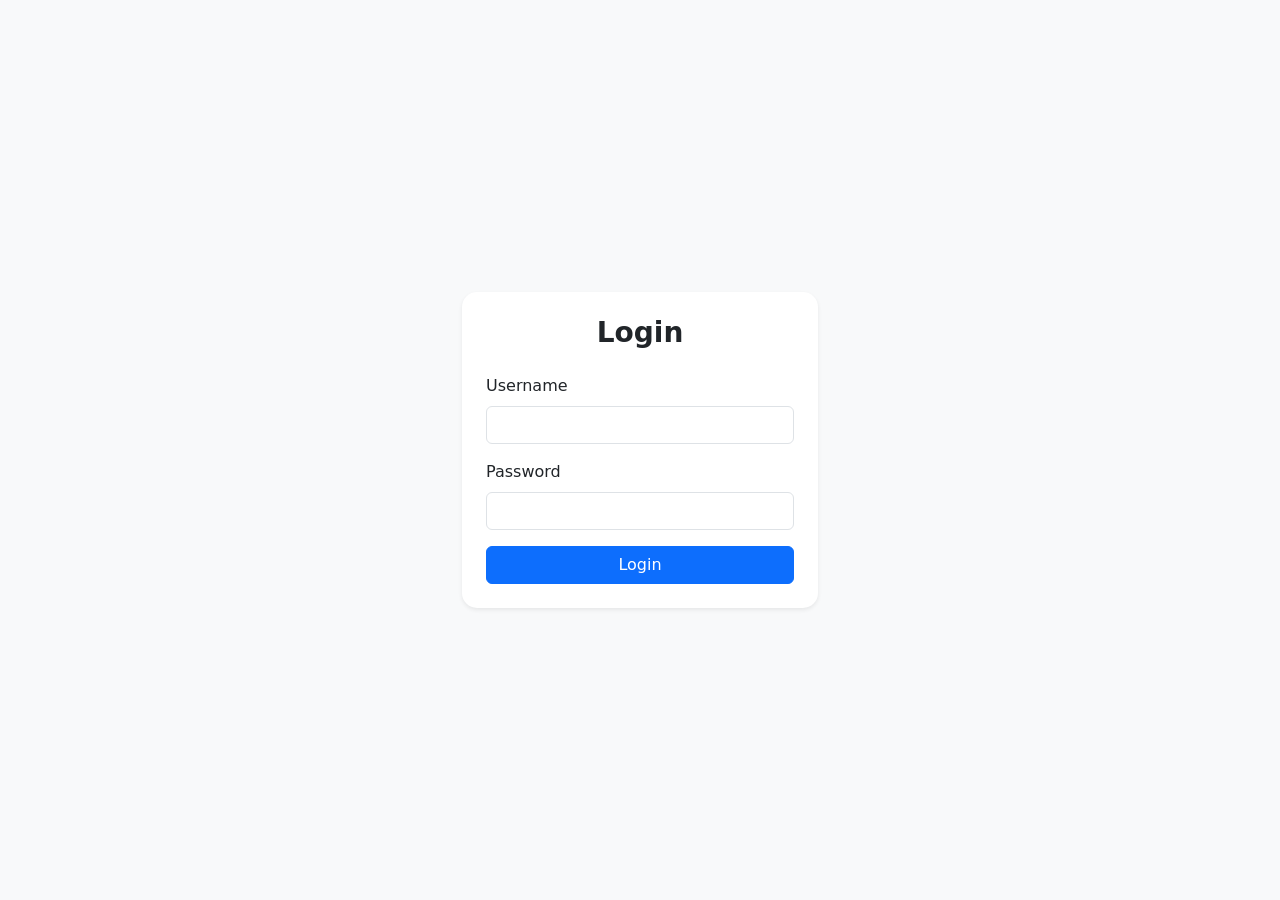
<file: data-pelatih.html>
<!DOCTYPE html>
<html lang="id">

<head>

    <meta charset="UTF-8">

    <meta name="viewport" content="width=device-width, initial-scale=1">

    <title>Data Pembina</title>


    <link href="https://cdn.jsdelivr.net/npm/bootstrap@5.3.3/dist/css/bootstrap.min.css" rel="stylesheet">


    <link rel="stylesheet" href="assets/css/style.css">

</head>


<body>


    <div id="navbar"></div>


    <main class="container-fluid py-5">


        <div class="container">


            <div class="d-flex justify-content-between align-items-center mb-4">


                <h3 class="fw-bold">

                    Data Pelatih

                </h3>


                <span class="badge text-bg-primary" id="totalData">

                    0 Data

                </span>


            </div>


            <div class="card p-3 mb-4">


                <div class="row g-2">


                    <div class="col-md-10">


                        <input type="text" id="search" class="form-control"
                            placeholder="Cari nama, NTA, alamat atau nomor HP...">

                    </div>


                    <div class="col-md-2">


                        <button class="btn btn-primary w-100" onclick="resetSearch()">

                            Reset

                        </button>


                    </div>


                </div>


            </div>


            <div id="loading" class="loading">


                <div class="spinner-border text-primary">

                </div>


                <p class="mt-3">

                    Mengambil data...

                </p>


            </div>


            <div id="error" class="alert alert-danger d-none">

            </div>


            <div id="tableContainer" class="card d-none">


                <div class="table-responsive">


                    <table class="table table-hover table-bordered mb-0">


                        <thead class="table-light">


                            <tr>

                                <th class="text-center">No</th>

                                <th class="text-center">Foto</th>

                                <th class="text-center">Nama</th>

                                <th class="text-center">NTA</th>

                                <th class="text-center">Aksi</th>

                            </tr>


                        </thead>


                        <tbody id="dataTable">

                        </tbody>


                    </table>


                </div>


            </div>


            <nav class="mt-4">


                <ul class="pagination justify-content-center" id="pagination">

                </ul>


            </nav>


        </div>


    </main>


    <script src="assets/js/config.js"></script>

    <script src="assets/js/auth.js"></script>


    <script>

        cekLogin();

    </script>


    <script src="assets/js/api.js"></script>

    <script src="assets/js/navbar.js"></script>

    <script src="assets/js/data-pelatih.js"></script>


    <script src="https://cdn.jsdelivr.net/npm/bootstrap@5.3.3/dist/js/bootstrap.bundle.min.js">

    </script>


</body>

</html>
</file>
<file: assets/css/style.css>
body {
  background-color: #f8f9fa;
}

.navbar-brand {
  letter-spacing: 1px;
}

.card {
  border: none;
  border-radius: 15px;
}

.table {
  vertical-align: middle;
}

.loading {
  padding: 50px;
  text-align: center;
}

.stat-card {
  border-radius: 15px;
  padding: 25px;
  background: white;
  box-shadow: 0 5px 20px rgba(0, 0, 0, 0.05);
}

.footer {
  margin-top: 60px;

  padding: 25px 0;

  text-align: center;

  background: #ffffff;

  border-top: 1px solid #e9ecef;

  color: #6c757d;
}

.footer p {
  font-size: 14px;

  font-weight: 500;
}

.footer small {
  font-size: 12px;
}
</file>
